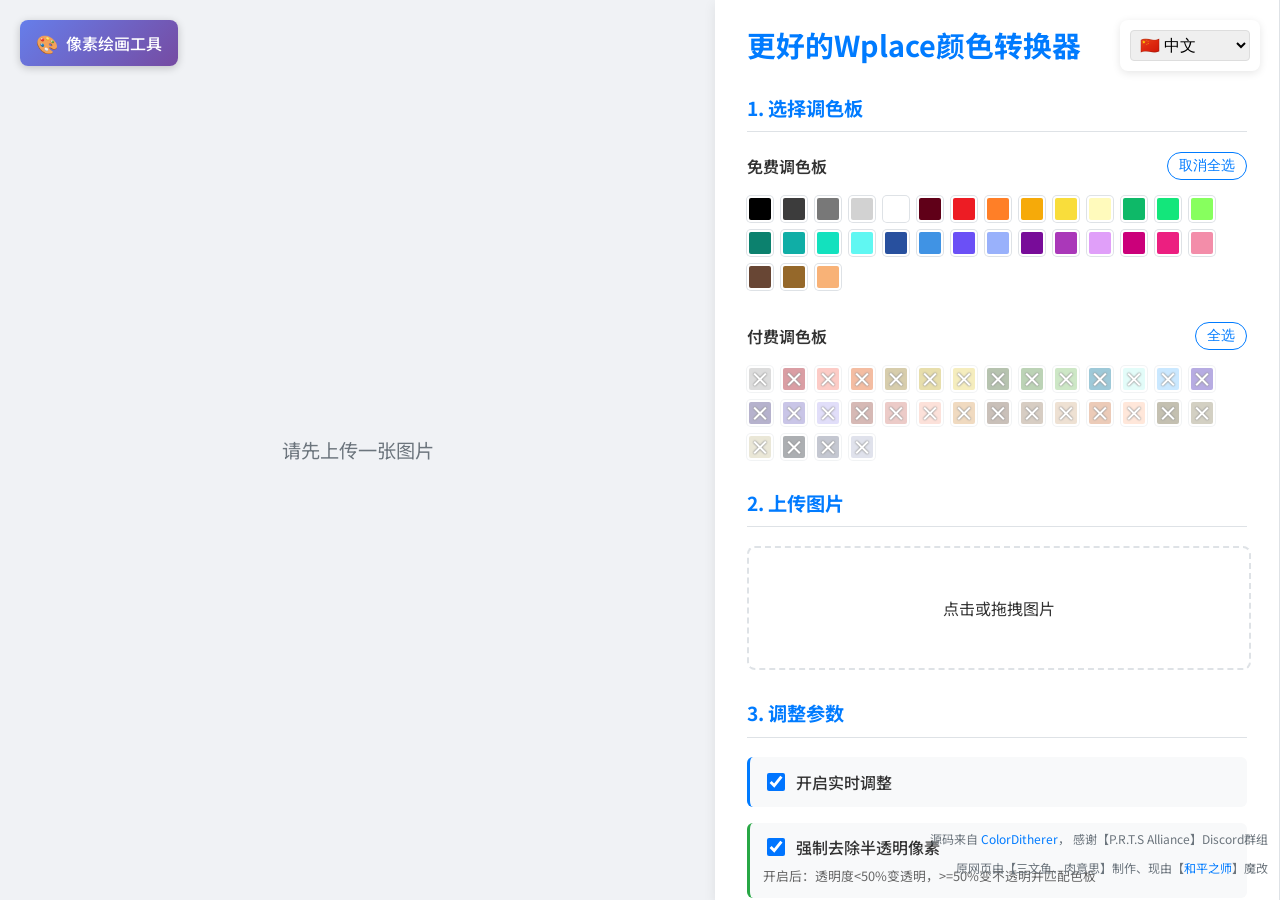
<file: index.html>
<!DOCTYPE html>
<html lang="zh-CN">
<head>
    <meta charset="UTF-8">
    <meta name="viewport" content="width=device-width, initial-scale=1.0, maximum-scale=5.0, user-scalable=yes, viewport-fit=cover">
    <meta name="apple-mobile-web-app-capable" content="yes">
    <meta name="apple-mobile-web-app-status-bar-style" content="default">
    <meta name="mobile-web-app-capable" content="yes">
    <title>更好的Wplace颜色转换器</title>
    <!-- 引入外部样式表 -->
    <link rel="stylesheet" href="css/style.css">

    <!-- 引入配置文件 -->
    <script src="config/palette-config.js"></script>
    <script src="config/algorithm-config.js"></script>
    <script src="config/language-config.js"></script>
    <script src="config/color-info.js"></script>
</head>
<body>

<div class="main-container">
    <!-- 画布区域（移动端在上） -->
    <div id="preview-panel">
        <div id="preview-canvas-viewport" style="display: none;">
            <canvas id="preview-canvas"></canvas>
        </div>
        <p id="placeholder-text">请先上传一张图片</p>

        <div class="preview-controls" style="display: none;">
            <label for="zoom-slider">缩放:</label>
            <input type="range" id="zoom-slider" min="20" max="500" value="100">
            <span id="zoom-value">100%</span>
        </div>

        <div class="preview-actions" style="display: none; gap: 8px; margin-top: 12px;">
            <button id="download-btn" disabled>下载当前效果图</button>
        </div>
    </div>

    <!-- 移动端可拖动分隔条（在画布和功能区间） -->
    <div id="mobile-resizer" class="mobile-resizer">
        <div class="resizer-handle"></div>
    </div>

    <!-- 功能区（移动端在下） -->
    <div id="controls-panel">
        <h1>Wplace像素色彩转换器</h1>

        <div class="control-group">
            <h2>1. 选择调色板</h2>
            <div class="palette-container">
                <div class="palette-section">
                    <div class="palette-header">
                        <span class="palette-title">免费调色板</span>
                        <button class="select-all-btn" id="free-select-all">全选</button>
                    </div>
                    <div class="palette-grid" id="free-palette-grid"></div>
                </div>

                <div class="palette-section">
                    <div class="palette-header">
                        <span class="palette-title">付费调色板</span>
                        <button class="select-all-btn" id="paid-select-all">全选</button>
                    </div>
                    <div class="palette-grid" id="paid-palette-grid"></div>
                </div>
            </div>
        </div>

        <div class="control-group">
            <h2>2. 上传图片</h2>
            <div class="file-input-wrapper" id="input-wrapper">
                <input type="file" id="input-file" accept="image/*">
                <span id="input-text">点击或拖拽图片</span>
            </div>
        </div>

        <div class="control-group">
            <h2>3. 调整参数</h2>
            <div class="realtime-toggle-section" style="margin-bottom: 1em; padding: 0.8em; background: #f8f9fa; border-radius: 6px; border-left: 3px solid #007bff;">
                <label style="display: flex; align-items: center; gap: 0.5em; cursor: pointer; margin: 0;">
                    <input type="checkbox" id="realtime-toggle" checked style="width: 18px; height: 18px;">
                    <span style="font-weight: 500;">开启实时调整</span>
                </label>
                <button id="manual-generate-btn" style="display: none; margin-top: 0.5em; width: 100%; padding: 0.6em; background: var(--primary-color); color: white; border: none; border-radius: 4px; cursor: pointer; font-size: 14px; font-weight: 500;">生成图片</button>
            </div>
            <div class="realtime-toggle-section" style="margin-bottom: 1em; padding: 0.8em; background: #f8f9fa; border-radius: 6px; border-left: 3px solid #28a745;">
                <label style="display: flex; align-items: center; gap: 0.5em; cursor: pointer; margin: 0;">
                    <input type="checkbox" id="force-opaque-toggle" checked style="width: 18px; height: 18px;">
                    <span style="font-weight: 500;">强制去除半透明像素</span>
                </label>
                <p style="font-size: 0.8em; color: #666; margin: 0.5em 0 0 0;">开启后：透明度&lt;50%变透明，&gt;=50%变不透明并匹配色板</p>
            </div>
            <div class="slider-group">
                <label for="dither-strength"><span id="dither-strength-label">抖动强度</span><input type="number" id="dither-strength-value" min="0" max="100" value="100" style="width: 60px; padding: 2px 4px;">%</label>
                <input type="range" id="dither-strength" min="0" max="100" value="100">
            </div>
            <div class="slider-group">
                <label for="dither-scale"><span id="dither-scale-label">抖动倍率</span>: <span id="dither-scale-value">1倍</span></label>
                <select id="dither-scale">
                    <option value="1">1倍</option>
                    <option value="2">2倍</option>
                    <option value="4">4倍</option>
                </select>
            </div>
            <div class="slider-group">
                <label for="image-size"><span id="image-size-label">图片尺寸</span><input type="number" id="image-size-value" min="10" max="200" value="100" style="width: 60px; padding: 2px 4px;">%</label>
                <input type="range" id="image-size" min="10" max="200" value="100">
            </div>
            <div class="size-inputs">
                <div><label for="image-width">宽:</label><input type="number" id="image-width"></div>
                <div><label for="image-height">高:</label><input type="number" id="image-height"></div>
            </div>
            <div class="size-inputs" style="margin-top: 0.5em;">
                <div><label for="pixel-count">总像素:</label><input type="number" id="pixel-count" min="10" max="1000000"></div>
            </div>

            <!-- 实验性图片处理功能 -->
            <div class="experimental-section" style="margin-top: 1em; padding: 0.8em; background: #f8f9fa; border-radius: 6px; border-left: 3px solid #ff9800;">
                <div style="display: flex; align-items: center; gap: 0.5em; margin-bottom: 0.8em;">
                    <h3 id="image-processing-title" style="margin: 0; font-size: 1em;">图片处理（实验性）</h3>
                    <span style="background: #ff9800; color: white; padding: 2px 6px; border-radius: 3px; font-size: 0.7em; font-weight: bold;">BETA</span>
                </div>
                <p id="image-processing-desc" style="font-size: 0.8em; color: #666; margin: 0 0 0.8em 0;">调整图片的亮度、对比度和饱和度</p>

                <div class="slider-group">
                    <label for="brightness"><span id="brightness-label">亮度</span><input type="number" id="brightness-value" min="0" max="200" value="100" style="width: 60px; padding: 2px 4px;">%</label>
                    <input type="range" id="brightness" min="0" max="200" value="100">
                </div>
                <div class="slider-group">
                    <label for="contrast"><span id="contrast-label">对比度</span><input type="number" id="contrast-value" min="0" max="200" value="100" style="width: 60px; padding: 2px 4px;">%</label>
                    <input type="range" id="contrast" min="0" max="200" value="100">
                </div>
                <div class="slider-group">
                    <label for="saturation"><span id="saturation-label">饱和度</span><input type="number" id="saturation-value" min="0" max="200" value="100" style="width: 60px; padding: 2px 4px;">%</label>
                    <input type="range" id="saturation" min="0" max="200" value="100">
                </div>
                <div class="slider-group">
                    <label for="sharpness"><span id="sharpness-label">锐化</span><input type="number" id="sharpness-value" min="0" max="100" value="0" style="width: 60px; padding: 2px 4px;">%</label>
                    <input type="range" id="sharpness" min="0" max="100" value="0">
                </div>
                <div class="slider-group">
                    <label for="hue"><span id="hue-label">色相</span><input type="number" id="hue-value" min="-180" max="180" value="0" style="width: 60px; padding: 2px 4px;">°</label>
                    <input type="range" id="hue" min="-180" max="180" value="0">
                </div>
                <div class="slider-group">
                    <label for="temperature"><span id="temperature-label">色温</span><input type="number" id="temperature-value" min="-100" max="100" value="0" style="width: 60px; padding: 2px 4px;"></label>
                    <input type="range" id="temperature" min="-100" max="100" value="0">
                </div>
                <button id="reset-image-adjustments" style="width: 100%; margin-top: 0.5em; padding: 0.5em; background: #e0e0e0; border: none; border-radius: 4px; cursor: pointer;">重置所有调整</button>
            </div>
        </div>

        <div class="control-group">
            <h2>4. 选择算法</h2>
            <div id="dither-selector" class="dither-selector"></div>
        </div>

        <div class="control-group">
            <div style="display: flex; justify-content: space-between; align-items: center; margin-bottom: 1em; border-bottom: 1px solid var(--border-color); padding-bottom: 0.5em;">
                <h2 id="color-stats-title" style="margin: 0; border: none; padding: 0;">图像颜色统计</h2>
                <div style="display: flex; align-items: center; gap: 1em; font-size: 0.9em;">
                    <div style="display: flex; align-items: center; gap: 0.5em;">
                        <label for="participant-count" style="margin: 0; font-weight: normal;">参与人数:</label>
                        <input type="number" id="participant-count" min="1" max="100" value="1" style="width: 60px; padding: 4px 8px; border: 1px solid var(--border-color); border-radius: 4px;">
                    </div>
                    <div id="estimated-time" style="color: var(--primary-color); font-weight: 500; white-space: nowrap;">
                        预计时间: --
                    </div>
                </div>
            </div>
            <div id="color-stats-container">
                <p>处理图片后在此显示颜色用量。</p>
            </div>
        </div>
        <div class="control-group">
            <label>
                <input type="checkbox" id="lock-colors-checkbox">
                <span id="lock-colors-label">锁定颜色</span>
            </label>
        </div>

        <div class="control-group">
            <h2>5. 颜色选择与替换</h2>
            <div class="color-replacement-section">
                <div class="color-picker-mode">
                    <label>
                        <input type="checkbox" id="color-picker-mode">
                        <span id="color-picker-label">启用颜色选择模式</span>
                    </label>
                    <p class="mode-description">启用后，点击图像可选择要替换的颜色</p>
                </div>

                <div class="selected-color-display" id="selected-color-display" style="display: none;">
                    <div class="selected-color-info">
                        <span>已选择颜色:</span>
                        <div class="color-preview" id="selected-color-preview"></div>
                        <span id="selected-color-name">未选择</span>
                    </div>
                </div>

                <div class="replacement-color-section" id="replacement-color-section" style="display: none;">
                    <h3>选择替换颜色</h3>
                    <div class="replacement-palette-tabs">
                        <button class="tab-btn active" data-tab="free">免费颜色</button>
                        <button class="tab-btn" data-tab="paid">付费颜色</button>
                    </div>
                    <div class="replacement-palette-grid" id="replacement-free-grid"></div>
                    <div class="replacement-palette-grid" id="replacement-paid-grid" style="display: none;"></div>

                    <div class="replacement-actions">
                        <button id="apply-replacement-btn" disabled>应用替换</button>
                        <button id="clear-replacement-btn">清除替换</button>
                        <button id="reset-all-replacements-btn">重置所有替换</button>
                    </div>
                </div>

                <div class="replacement-list" id="replacement-list">
                    <h3>当前替换映射</h3>
                    <div class="replacement-items" id="replacement-items">
                        <p class="no-replacements">暂无颜色替换</p>
                    </div>
                </div>
            </div>
        </div>

        <div class="control-group">
            <div style="display: flex; gap: 10px;">
                <button id="export-selection-btn" style="flex: 1;"><span id="export-selection-label">导出选区</span></button>
                <button id="edit-in-painter-btn" disabled style="flex: 1;"><span id="edit-in-painter-label">在绘画工具中编辑</span></button>
            </div>
        </div>

        <!-- 移动端footer放在功能区底部 -->
        <footer id="mobile-footer" class="mobile-footer">
            <p>
                源码来自 <a href="https://github.com/PRTSSourceCode/ColorDitherer" target="_blank">ColorDitherer</a>，
                感谢【P.R.T.S Alliance】Discord群组
            </p>
            <p>原网页由【三文鱼、肉意思】制作、现由【和平之师】魔改</p>
        </footer>
         <!-- 占位 -->
        <footer id="mobile-footer" class="mobile-footer">
            <p>
                这是一个占位符，
                来自像素互助群
            </p>
            <p>因浏览器策略所添加的占位符</p>
        </footer>
    </div>
</div>

<!-- 多语言选择器 -->
<div id="language-selector" style="position: fixed; top: 20px; right: 20px; z-index: 1000; background: white; padding: 10px; border-radius: 8px; box-shadow: 0 2px 8px rgba(0,0,0,0.1);">
    <select id="language-select" style="border: 1px solid #ddd; padding: 5px; border-radius: 4px; font-size: 16px; cursor: pointer;">
        <option value="zh">🇨🇳 中文</option>
        <option value="ru">🇷🇺 Русский</option>
        <option value="en">🇬🇧 English</option>
        <option value="ja">🇯🇵 日本語</option>
    </select>
</div>

<!-- 像素绘画工具入口 -->
<div style="position: fixed; top: 20px; left: 20px; z-index: 1000;">
    <a href="pixel-draw.html" style="display: inline-flex; align-items: center; gap: 8px; padding: 10px 16px; background: linear-gradient(135deg, #667eea 0%, #764ba2 100%); color: white; text-decoration: none; border-radius: 8px; font-weight: 500; box-shadow: 0 2px 8px rgba(0,0,0,0.2); transition: transform 0.2s;">
        <span style="font-size: 18px;">🎨</span>
        <span id="pixel-paint-tool-label">像素绘画工具</span>
    </a>
</div>

<!-- 桌面端footer -->
<footer id="main-footer" class="desktop-footer">
    <p>
        源码来自 <a href="https://github.com/PRTSSourceCode/ColorDitherer" target="_blank">ColorDitherer</a>，
        感谢【P.R.T.S Alliance】Discord群组
    </p>
    <p>原网页由【三文鱼、肉意思】制作、现由【<a href="https://github.com/CoralHymn/Wplace-Master" target="_blank">和平之师</a>】魔改</p>
</footer>

<!-- 引入主应用逻辑 -->
<script src="js/app.js"></script>

<!-- 绘画工具入口按钮事件 -->
<script>
document.getElementById('edit-in-painter-btn')?.addEventListener('click', () => {
    const previewCanvas = document.getElementById('preview-canvas');
    if (previewCanvas) {
        const imageData = previewCanvas.toDataURL('image/png');
        localStorage.setItem('pixel-master-import', imageData);
        window.location.href = 'pixel-draw.html';
    }
});
</script>

</body>
</html>
</file>
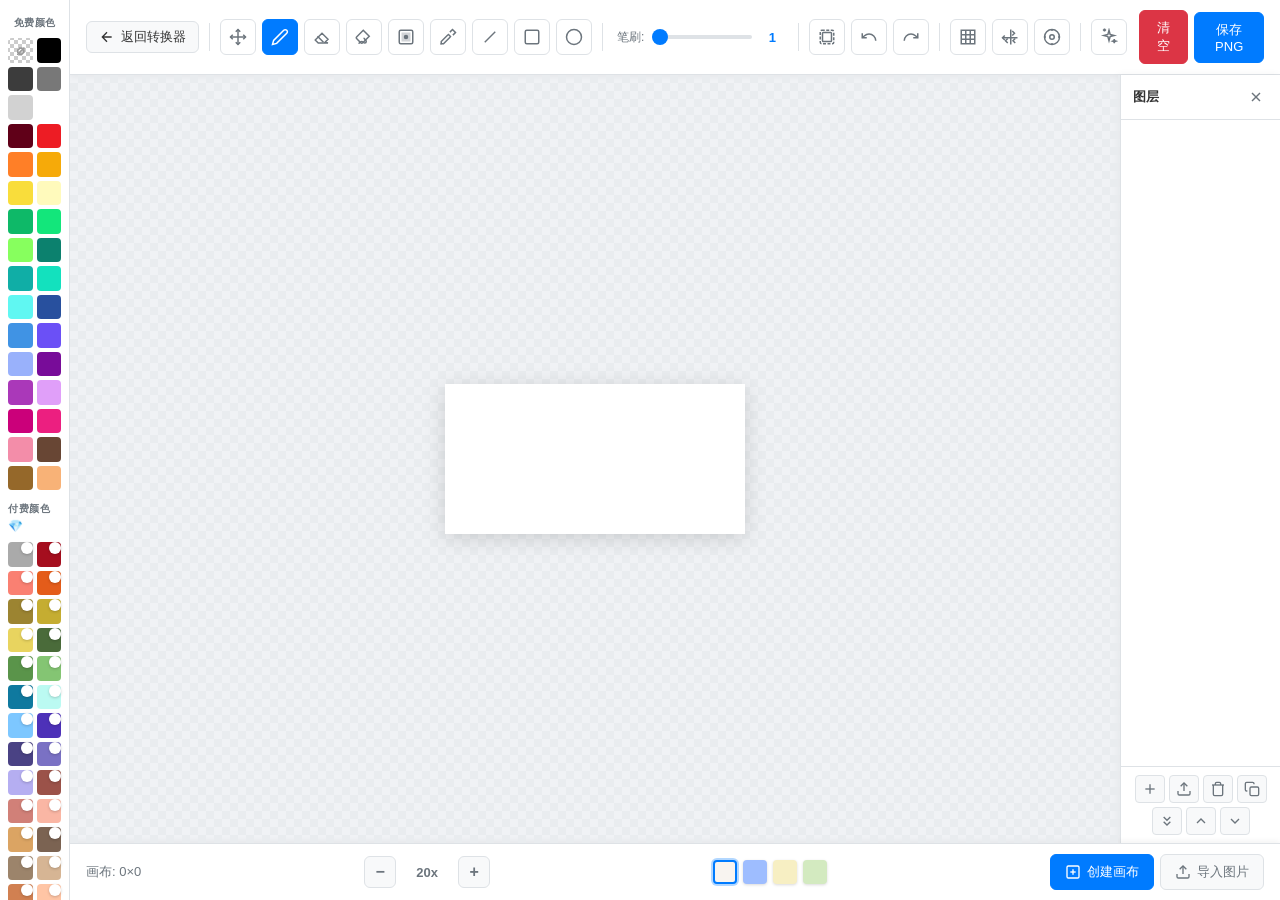
<file: pixel-draw.html>
<!DOCTYPE html>
<html lang="zh-CN">
<head>
    <meta charset="UTF-8">
    <meta name="viewport" content="width=device-width, initial-scale=1.0, maximum-scale=5.0, user-scalable=yes">
    <meta name="apple-mobile-web-app-capable" content="yes">
    <meta name="mobile-web-app-capable" content="yes">
    <title>在线WP色板绘画 - Wpalce-Master</title>
    <link rel="stylesheet" href="css/pixel-draw.css">
    <script src="config/color-info.js"></script>
</head>
<body>
    <div class="app-container">
        <!-- 左侧色板区域 -->
        <div class="palette-area">
            <!-- 移动端色板容器 -->
            <div class="palette-mobile-container">
                <div class="color-grid" id="free-colors"></div>
                <div class="color-grid" id="paid-colors"></div>
            </div>

            <!-- 桌面端色板（保持原有结构） -->
            <div class="palette-desktop-header">
                <span class="palette-label">免费颜色</span>
            </div>
            <div class="color-grid desktop-only" id="free-colors-desktop"></div>
            
            <div class="palette-desktop-header">
                <span class="palette-label">付费颜色</span>
                <span class="paid-badge">💎</span>
            </div>
            <div class="color-grid desktop-only" id="paid-colors-desktop"></div>

            <!-- 当前选中颜色 -->
            <div class="current-color-section">
                <div class="current-color-preview" id="current-color-preview"></div>
                <span class="current-color-name" id="current-color-name">Black</span>
            </div>
        </div>

        <!-- 画布区域 -->
        <div class="canvas-area">
            <!-- 顶部工具栏 -->
            <div class="toolbar" id="toolbar">
                <a href="index.html" class="back-btn">
                    <svg width="16" height="16" viewBox="0 0 24 24" fill="none" stroke="currentColor" stroke-width="2">
                        <path d="M19 12H5M12 19l-7-7 7-7"/>
                    </svg>
                    <span>返回转换器</span>
                </a>
                
                <div class="toolbar-divider"></div>

                <button class="tool-btn" data-tool="move" title="移动 (M)">
                    <svg width="18" height="18" viewBox="0 0 24 24" fill="none" stroke="currentColor" stroke-width="2">
                        <polyline points="5 9 2 12 5 15"/>
                        <polyline points="9 5 12 2 15 5"/>
                        <polyline points="15 19 12 22 9 19"/>
                        <polyline points="19 9 22 12 19 15"/>
                        <line x1="2" y1="12" x2="22" y2="12"/>
                        <line x1="12" y1="2" x2="12" y2="22"/>
                    </svg>
                </button>
                <button class="tool-btn active" data-tool="pencil" title="铅笔 (B)">
                    <svg width="18" height="18" viewBox="0 0 24 24" fill="none" stroke="currentColor" stroke-width="2">
                        <path d="M17 3a2.828 2.828 0 1 1 4 4L7.5 20.5 2 22l1.5-5.5L17 3z"/>
                    </svg>
                </button>
                <button class="tool-btn" data-tool="eraser" title="橡皮擦 (E)">
                    <svg width="18" height="18" viewBox="0 0 24 24" fill="none" stroke="currentColor" stroke-width="2">
                        <path d="M20 20H7L3 16l9-9 8 8-4 4z"/>
                        <path d="M6 11l8 8"/>
                    </svg>
                </button>
                <button class="tool-btn" data-tool="fill" title="填充 (G)">
                    <svg width="18" height="18" viewBox="0 0 24 24" fill="none" stroke="currentColor" stroke-width="2">
                        <path d="M19 11l-8-8-8.6 8.6a2 2 0 0 0 0 2.8l5.2 5.2c.8.8 2 .8 2.8 0L19 11z"/>
                        <path d="M5 21c.6-1.8 2.6-3 4-3 1.4 0 2.6 2 4 2 1 0 2-1 2-2 0-2-3-3-3-5"/>
                    </svg>
                </button>
                <button class="tool-btn" data-tool="global-fill" title="全局填充 (Shift+G)">
                    <svg width="18" height="18" viewBox="0 0 24 24" fill="none" stroke="currentColor" stroke-width="2">
                        <rect x="3" y="3" width="18" height="18" rx="2"/>
                        <path d="M7 7h10v10H7z" fill="currentColor" opacity="0.3"/>
                        <circle cx="12" cy="12" r="2" fill="currentColor"/>
                    </svg>
                </button>
                <button class="tool-btn" data-tool="picker" title="取色器 (I)">
                    <svg width="18" height="18" viewBox="0 0 24 24" fill="none" stroke="currentColor" stroke-width="2">
                        <path d="M2 22l1-1h3l9-9"/>
                        <path d="M3 21v-3l9-9"/>
                        <path d="M14.5 5.5L18 2l4 4-3.5 3.5"/>
                        <path d="M12 8l4 4"/>
                    </svg>
                </button>
                <button class="tool-btn" data-tool="line" title="直线 (L)">
                    <svg width="18" height="18" viewBox="0 0 24 24" fill="none" stroke="currentColor" stroke-width="2">
                        <line x1="5" y1="19" x2="19" y2="5"/>
                    </svg>
                </button>
                <button class="tool-btn" data-tool="rect" title="矩形 (R)">
                    <svg width="18" height="18" viewBox="0 0 24 24" fill="none" stroke="currentColor" stroke-width="2">
                        <rect x="3" y="3" width="18" height="18" rx="2"/>
                    </svg>
                </button>
                <button class="tool-btn" data-tool="circle" title="圆形 (C)">
                    <svg width="18" height="18" viewBox="0 0 24 24" fill="none" stroke="currentColor" stroke-width="2">
                        <circle cx="12" cy="12" r="10"/>
                    </svg>
                </button>
                
                <div class="toolbar-divider"></div>

                <!-- 笔刷大小控制 -->
                <div class="brush-size-control">
                    <span class="brush-size-label">笔刷:</span>
                    <input type="range" id="brush-size" min="1" max="20" value="1" class="brush-size-slider">
                    <span class="brush-size-value" id="brush-size-value">1</span>
                </div>

                <div class="toolbar-divider"></div>

                <!-- 自动描边按钮 -->
                <button class="tool-btn" id="outline-btn" title="自动描边">
                    <svg width="18" height="18" viewBox="0 0 24 24" fill="none" stroke="currentColor" stroke-width="2">
                        <rect x="3" y="3" width="18" height="18" rx="2" stroke-dasharray="4 2"/>
                        <rect x="6" y="6" width="12" height="12" rx="1"/>
                    </svg>
                </button>
                
                <button class="tool-btn" id="undo-btn" title="撤销 (Ctrl+Z)">
                    <svg width="18" height="18" viewBox="0 0 24 24" fill="none" stroke="currentColor" stroke-width="2">
                        <path d="M3 7v6h6"/>
                        <path d="M21 17a9 9 0 0 0-9-9 9 9 0 0 0-6 2.3L3 13"/>
                    </svg>
                </button>
                <button class="tool-btn" id="redo-btn" title="重做 (Ctrl+Y)">
                    <svg width="18" height="18" viewBox="0 0 24 24" fill="none" stroke="currentColor" stroke-width="2">
                        <path d="M21 7v6h-6"/>
                        <path d="M3 17a9 9 0 0 1 9-9 9 9 0 0 1 6 2.3L21 13"/>
                    </svg>
                </button>

                <div class="toolbar-divider"></div>

                <button class="tool-btn" id="grid-toggle" title="切换网格">
                    <svg width="18" height="18" viewBox="0 0 24 24" fill="none" stroke="currentColor" stroke-width="2">
                        <rect x="3" y="3" width="18" height="18"/>
                        <line x1="3" y1="9" x2="21" y2="9"/>
                        <line x1="3" y1="15" x2="21" y2="15"/>
                        <line x1="9" y1="3" x2="9" y2="21"/>
                        <line x1="15" y1="3" x2="15" y2="21"/>
                    </svg>
                </button>
                <button class="tool-btn" data-tool="transform" title="位移 (T)">
                    <svg width="18" height="18" viewBox="0 0 24 24" fill="none" stroke="currentColor" stroke-width="2">
                        <polyline points="5 10 2 13 5 16"/>
                        <polyline points="15 4 18 7 15 10"/>
                        <polyline points="19 14 16 17 19 20"/>
                        <polyline points="9 20 6 17 9 14"/>
                        <line x1="2" y1="13" x2="22" y2="13"/>
                        <line x1="13" y1="2" x2="13" y2="22"/>
                    </svg>
                </button>
                <button class="tool-btn" id="center-canvas-btn" title="画布回归中心">
                    <svg width="18" height="18" viewBox="0 0 24 24" fill="none" stroke="currentColor" stroke-width="2">
                        <circle cx="12" cy="12" r="10"/>
                        <circle cx="12" cy="12" r="3"/>
                        <line x1="12" y1="2" x2="12" y2="4"/>
                        <line x1="12" y1="20" x2="12" y2="22"/>
                        <line x1="2" y1="12" x2="4" y2="12"/>
                        <line x1="20" y1="12" x2="22" y2="12"/>
                    </svg>
                </button>

                <div class="toolbar-divider"></div>

                <button class="tool-btn" id="pm-toggle-btn" title="高级模式 - 抖动/色温/图层特效" onclick="window.PixelMaster&&window.PixelMaster.toggle()">
                    <svg width="18" height="18" viewBox="0 0 24 24" fill="none" stroke="currentColor" stroke-width="2">
                        <path d="M12 3l1.5 5.5L19 10l-5.5 1.5L12 17l-1.5-5.5L5 10l5.5-1.5z"/>
                        <path d="M19 15l.5 2L21 17.5l-1.5.5L19 20l-.5-2-1.5-.5 1.5-.5z"/>
                        <path d="M6 1l.3 1.5L8 2.8l-1.7.3L6 4.5l-.3-1.4L4 2.8l1.7-.3z"/>
                    </svg>
                </button>

                <div class="toolbar-spacer"></div>

                <button class="action-btn danger" id="clear-btn">清空</button>
                <button class="action-btn primary" id="download-btn">保存PNG</button>
            </div>

            <div class="canvas-main">
            <!-- 画布容器 -->
            <div class="canvas-container" id="canvas-container">
                <div class="canvas-viewport" id="canvas-viewport">
                    <canvas id="pixel-canvas"></canvas>
                    <canvas id="preview-canvas"></canvas>
                </div>
            </div>

            <div class="layers-panel" id="layers-panel">
                <div class="layers-panel-header">
                    <h3>图层</h3>
                    <div class="layers-panel-toggle" id="layers-panel-close" title="关闭图层面板">
                        <svg width="16" height="16" viewBox="0 0 24 24" fill="none" stroke="currentColor" stroke-width="2">
                            <line x1="18" y1="6" x2="6" y2="18"/>
                            <line x1="6" y1="6" x2="18" y2="18"/>
                        </svg>
                    </div>
                </div>
                <div class="layers-list" id="layers-list">
                </div>
                <div class="layers-actions">
                    <button class="layer-action-btn" id="add-layer-btn" title="新建图层">
                        <svg width="16" height="16" viewBox="0 0 24 24" fill="none" stroke="currentColor" stroke-width="2">
                            <line x1="12" y1="5" x2="12" y2="19"/>
                            <line x1="5" y1="12" x2="19" y2="12"/>
                        </svg>
                    </button>
                    <button class="layer-action-btn" id="import-layer-btn" title="导入图片到图层">
                        <svg width="16" height="16" viewBox="0 0 24 24" fill="none" stroke="currentColor" stroke-width="2">
                            <path d="M21 15v4a2 2 0 0 1-2 2H5a2 2 0 0 1-2-2v-4"/>
                            <polyline points="17 8 12 3 7 8"/>
                            <line x1="12" y1="3" x2="12" y2="15"/>
                        </svg>
                    </button>
                    <input type="file" id="layer-import-file" accept="image/*" style="display: none;">
                    <button class="layer-action-btn" id="delete-layer-btn" title="删除图层">
                        <svg width="16" height="16" viewBox="0 0 24 24" fill="none" stroke="currentColor" stroke-width="2">
                            <polyline points="3 6 5 6 21 6"/>
                            <path d="M19 6v14a2 2 0 0 1-2 2H7a2 2 0 0 1-2-2V6m3 0V4a2 2 0 0 1 2-2h4a2 2 0 0 1 2 2v2"/>
                        </svg>
                    </button>
                    <button class="layer-action-btn" id="duplicate-layer-btn" title="复制图层">
                        <svg width="16" height="16" viewBox="0 0 24 24" fill="none" stroke="currentColor" stroke-width="2">
                            <rect x="9" y="9" width="13" height="13" rx="2"/>
                            <path d="M5 15H4a2 2 0 0 1-2-2V4a2 2 0 0 1 2-2h9a2 2 0 0 1 2 2v1"/>
                        </svg>
                    </button>
                    <button class="layer-action-btn" id="merge-down-btn" title="向下合并">
                        <svg width="16" height="16" viewBox="0 0 24 24" fill="none" stroke="currentColor" stroke-width="2">
                            <polyline points="7 13 12 18 17 13"/>
                            <polyline points="7 6 12 11 17 6"/>
                        </svg>
                    </button>
                    <button class="layer-action-btn" id="move-layer-up-btn" title="上移图层">
                        <svg width="16" height="16" viewBox="0 0 24 24" fill="none" stroke="currentColor" stroke-width="2">
                            <polyline points="18 15 12 9 6 15"/>
                        </svg>
                    </button>
                    <button class="layer-action-btn" id="move-layer-down-btn" title="下移图层">
                        <svg width="16" height="16" viewBox="0 0 24 24" fill="none" stroke="currentColor" stroke-width="2">
                            <polyline points="6 9 12 15 18 9"/>
                        </svg>
                    </button>
                </div>
            </div>
            </div>

            <!-- 底部状态栏 -->
            <div class="status-bar">
                <div class="canvas-info">
                    <span id="canvas-size-info">画布: 0×0</span>
                </div>
                
                <div class="zoom-controls">
                    <button class="zoom-btn" id="zoom-out">−</button>
                    <span class="zoom-level" id="zoom-level">20x</span>
                    <button class="zoom-btn" id="zoom-in">+</button>
                </div>

                <div class="bg-colors">
                    <button class="bg-color-btn active" data-color="#f8f4f0" style="background:#f8f4f0" title="米色"></button>
                    <button class="bg-color-btn" data-color="#9ebdff" style="background:#9ebdff" title="蓝色"></button>
                    <button class="bg-color-btn" data-color="#f7efc3" style="background:#f7efc3" title="黄色"></button>
                    <button class="bg-color-btn" data-color="#d3eac0" style="background:#d3eac0" title="绿色"></button>
                </div>

                <div class="import-section">
                    <input type="file" id="import-file" accept="image/*" style="display: none;">
                    <button class="action-btn primary" id="new-canvas-btn">
                        <svg width="16" height="16" viewBox="0 0 24 24" fill="none" stroke="currentColor" stroke-width="2">
                            <rect x="3" y="3" width="18" height="18" rx="2"/>
                            <line x1="12" y1="8" x2="12" y2="16"/>
                            <line x1="8" y1="12" x2="16" y2="12"/>
                        </svg>
                        <span>创建画布</span>
                    </button>
                    <button class="action-btn" id="import-btn">
                        <svg width="16" height="16" viewBox="0 0 24 24" fill="none" stroke="currentColor" stroke-width="2">
                            <path d="M21 15v4a2 2 0 0 1-2 2H5a2 2 0 0 1-2-2v-4"/>
                            <polyline points="17 8 12 3 7 8"/>
                            <line x1="12" y1="3" x2="12" y2="15"/>
                        </svg>
                        <span>导入图片</span>
                    </button>
                </div>
            </div>

            <!-- 占位 -->
            <footer class="mobile-footer placeholder-footer">
                <p>
                    本页仓库 <a href="https://github.com/CoralHymn/Wplace-Master" target="_blank">github</a>
                    由【和平之师】制作
                </p>
                <p>这是因部分移动端浏览器策略所添加的占位符</p>
            </footer>
        </div>
    </div>

    <script src="js/pixel-draw.js"></script>
    <script>window.__PM_BUILTIN__ = true;</script>
    <script src="PixelMaster.user.js"></script>
</body>
</html>
</file>
<file: css/style.css>
@import url('https://fonts.googleapis.com/css2?family=Noto+Sans+SC:wght@400;500;700&display=swap');

:root {
    --primary-color: #007bff;
    --primary-hover: #0056b3;
    --background-color: #f0f2f5;
    --surface-color: #ffffff;
    --text-color: #333;
    --muted-color: #6c757d;
    --border-color: #dee2e6;
    --shadow: 0 4px 12px rgba(0,0,0,0.08);
    --shadow-lg: 0 8px 25px rgba(0,0,0,0.1);
}

body {
    font-family: 'Noto Sans SC', sans-serif;
    margin: 0;
    background: var(--background-color);
    color: var(--text-color);
    display: flex;
    flex-direction: column;
    height: 100vh;
    overflow: hidden;
}

.main-container {
    display: flex;
    flex: 1;
    overflow: hidden;
}

#controls-panel {
    width: 500px;
    background: var(--surface-color);
    padding: 1.5em 2em;
    overflow-y: auto;
    border-right: 1px solid var(--border-color);
    box-shadow: var(--shadow);
    z-index: 10;
}

#preview-panel {
    flex: 1;
    display: flex;
    flex-direction: column;
    align-items: center;
    justify-content: center;
    padding: 2em;
    overflow: hidden;
    position: relative;
}

h1, h2 {
    font-weight: 700;
    color: var(--primary-color);
    margin-top: 0;
}

h1 { font-size: 1.8em; margin-bottom: 1em; }
h2 { font-size: 1.2em; margin-bottom: 1em; border-bottom: 1px solid var(--border-color); padding-bottom: 0.5em;}

.control-group {
    margin-bottom: 1.8em;
}

.control-group label {
    font-weight: 500;
    margin-bottom: 0.75em;
    display: block;
}

.palette-container {
    display: flex;
    flex-direction: column;
    gap: 2em;
}

.palette-section {
    border: none;
    border-radius: 0;
    padding: 0;
    background: transparent;
}

.palette-header {
    display: flex;
    justify-content: space-between;
    align-items: center;
    margin-bottom: 1em;
}

.palette-title {
    font-weight: 600;
    font-size: 1em;
}

.select-all-btn {
    padding: 0.3em 0.8em;
    border: 1px solid var(--primary-color);
    background: transparent;
    color: var(--primary-color);
    border-radius: 15px;
    cursor: pointer;
    font-size: 0.85em;
    transition: all 0.2s;
}

.select-all-btn:hover {
    background: var(--primary-color);
    color: white;
}

.palette-grid {
    display: flex;
    flex-wrap: wrap;
    gap: 8px;
    max-height: none;
    overflow-y: visible;
}

.dither-selector {
    display: flex;
    flex-wrap: wrap;
    gap: 0.5em;
}

.dither-selector button {
    padding: 0.5em 1em;
    border: 1px solid var(--border-color);
    background: transparent;
    border-radius: 20px;
    cursor: pointer;
    transition: all 0.2s;
}

.dither-selector button.active {
    background: var(--primary-color);
    color: white;
    border-color: var(--primary-color);
}

.color-swatch {
    width: 22px;
    height: 22px;
    border-radius: 4px;
    border: 2px solid white;
    box-shadow: 0 0 0 1px var(--border-color);
    cursor: pointer;
    position: relative;
    transition: transform 0.2s, opacity 0.2s;
}

.color-swatch:hover {
    transform: scale(1.1);
}

.color-swatch .tooltip-text {
    visibility: hidden;
    width: 140px;
    background-color: #333;
    color: #fff;
    text-align: center;
    border-radius: 6px;
    padding: 5px;
    position: absolute;
    z-index: 99999;
    bottom: 125%;
    left: 50%;
    margin-left: -70px;
    opacity: 0;
    transition: opacity 0.2s;
    pointer-events: none;
    white-space: nowrap;
}

.color-swatch:hover .tooltip-text {
    visibility: visible;
    opacity: 0.9;
}

/* 像素悬浮提示框样式 */
.pixel-tooltip {
    position: absolute;
    background: rgba(0, 0, 0, 0.9);
    color: white;
    padding: 8px 12px;
    border-radius: 6px;
    font-size: 12px;
    font-family: 'Courier New', monospace;
    pointer-events: none;
    z-index: 10000;
    white-space: nowrap;
    box-shadow: 0 2px 8px rgba(0, 0, 0, 0.3);
    transform: translate(-50%, -100%);
    margin-top: -8px;
    opacity: 0;
    transition: opacity 0.15s ease-out;
}

.pixel-tooltip.visible {
    opacity: 1;
}

.pixel-tooltip .color-preview-small {
    display: inline-block;
    width: 16px;
    height: 16px;
    border-radius: 3px;
    border: 1px solid rgba(255, 255, 255, 0.3);
    margin-right: 8px;
    vertical-align: middle;
}

.color-swatch.deselected {
    opacity: 0.4;
}

.color-swatch.deselected::after {
    content: '\00D7';
    position: absolute;
    color: white;
    font-weight: bold;
    font-size: 20px;
    line-height: 20px;
    top: 50%;
    left: 50%;
    transform: translate(-50%, -50%);
    text-shadow: 0 0 2px black, 0 0 2px black;
}

.file-input-wrapper {
    width: 100%;
    height: 120px;
    border: 2px dashed var(--border-color);
    border-radius: 8px;
    display: flex;
    align-items: center;
    justify-content: center;
    cursor: pointer;
    transition: all 0.3s;
    position: relative;
    background-size: contain;
    background-position: center;
    background-repeat: no-repeat;
}

.file-input-wrapper:hover { border-color: var(--primary-color); }
.file-input-wrapper.has-file {
    border-style: solid;
    border-color: var(--primary-color);
}

.file-input-wrapper span {
    background: rgba(255,255,255,0.8);
    padding: 0.2em 0.5em;
    border-radius: 4px;
}

input[type="file"] {
    position: absolute;
    width: 100%;
    height: 100%;
    opacity: 0;
    cursor: pointer;
}

.slider-group label, .size-inputs label {
    display: flex;
    align-items: center;
    justify-content: space-between;
    gap: 0.5em;
}

.slider-group label span,
.slider-group label input[type="number"] {
    display: inline-flex;
    align-items: center;
}

.slider-group label input[type="number"] {
    margin-left: auto;
}

/* 确保百分号紧跟在输入框后面 */
.slider-group label {
    white-space: nowrap;
}

/* 为标签文本添加最小宽度，确保对齐 */
.slider-group label span {
    min-width: fit-content;
}

/* 实时调整开关区域 */
.realtime-toggle-section {
    transition: all 0.3s ease;
}

.realtime-toggle-section label {
    user-select: none;
}

.realtime-toggle-section input[type="checkbox"] {
    cursor: pointer;
}

#manual-generate-btn {
    transition: all 0.2s ease;
}

#manual-generate-btn:hover {
    background: var(--primary-hover) !important;
    transform: translateY(-1px);
    box-shadow: 0 2px 4px rgba(0,0,0,0.1);
}

#manual-generate-btn:active {
    transform: translateY(0);
}

/* 强制去除半透明像素开关特殊样式 */
.realtime-toggle-section[style*="border-left: 3px solid #28a745"] {
    border-left-color: #28a745 !important;
}

/* 参与人数输入框样式 */
#participant-count {
    transition: border-color 0.2s;
}

#participant-count:focus {
    outline: none;
    border-color: var(--primary-color);
    box-shadow: 0 0 0 2px rgba(0, 123, 255, 0.1);
}

/* 预计时间显示样式 */
#estimated-time {
    transition: color 0.3s;
}

/* 语言选择器优化 */
#language-selector select {
    font-size: 16px;
    cursor: pointer;
    min-width: 120px;
}

#language-selector select option {
    font-size: 15px;
    padding: 4px;
}

@media screen and (max-width: 768px) {
    .realtime-toggle-section {
        padding: 0.6em !important;
    }
    
    .realtime-toggle-section label span {
        font-size: 14px;
    }
    
    #manual-generate-btn {
        min-height: 44px;
        font-size: 15px;
    }

    /* 强制去除半透明像素说明文字 */
    .realtime-toggle-section p {
        font-size: 12px !important;
        line-height: 1.4;
    }

    /* 图像颜色统计头部移动端优化 */
    .control-group > div:first-child {
        flex-direction: column;
        align-items: flex-start !important;
        gap: 0.5em;
    }

    .control-group > div:first-child > div:last-child {
        width: 100%;
        justify-content: space-between;
    }

    #participant-count {
        min-height: 36px;
        font-size: 14px;
    }

    #estimated-time {
        font-size: 13px;
    }
}

input[type="range"] { width: 100%; }

.size-inputs {
    display: flex;
    gap: 1em;
    align-items: center;
    margin-top: 0.5em;
}

.size-inputs div {
    display: flex;
    align-items: center;
    gap: 0.5em;
}

.size-inputs input {
    width: 60px;
    padding: 0.3em;
    border: 1px solid var(--border-color);
    border-radius: 4px;
}

/* 总像素输入框需要更宽以显示大数字 */
#pixel-count {
    width: 100px !important;
}

#color-stats-container {
    margin-top: 1em;
    max-height: 200px;
    overflow-y: auto;
    border: 1px solid var(--border-color);
    padding: 1em;
    border-radius: 4px;
    background: #fdfdfd;
}

.color-stat-row {
    display: flex;
    align-items: center;
    margin-bottom: 0.5em;
    font-size: 0.9em;
}

.color-stat-swatch {
    width: 18px;
    height: 18px;
    border-radius: 3px;
    margin-right: 10px;
    border: 1px solid var(--border-color);
    flex-shrink: 0;
}

.color-stat-name {
    flex-grow: 1;
}

.color-stat-count {
    font-weight: 500;
    white-space: nowrap;
}

#preview-canvas-viewport {
    width: 100%;
    height: 100%;
    overflow: hidden;
    cursor: grab;
    border: 1px solid var(--border-color);
    border-radius: 8px;
    background: #f8f4f0; /* 地图色背景 */
    box-shadow: var(--shadow-lg);
    display: flex;
    align-items: center;
    justify-content: center;
}

#preview-canvas {
    display: block;
    transition: transform 0.1s ease-out;
    transform-origin: 0 0;
    image-rendering: -moz-crisp-edges;
    image-rendering: -webkit-crisp-edges;
    image-rendering: pixelated;
    image-rendering: crisp-edges;
}

#placeholder-text {
    color: var(--muted-color);
    text-align: center;
    font-size: 1.2em;
}

.preview-controls {
    position: absolute;
    bottom: 2em;
    left: 50%;
    transform: translateX(-50%);
    background: rgba(255,255,255,0.9);
    padding: 0.5em 1em;
    border-radius: 8px;
    box-shadow: var(--shadow);
    display: flex;
    align-items: center;
    gap: 1em;
    z-index: 20;
}

.preview-actions {
    position: absolute;
    bottom: 6em;
    right: 2em;
    display: none;
    gap: 8px;
    margin-top: 12px;
    z-index: 20;
}

.preview-actions button {
    padding: 1em 1.5em;
    font-size: 1em;
    font-weight: 700;
    color: #fff;
    background-color: var(--primary-color);
    border: none;
    border-radius: 8px;
    cursor: pointer;
    transition: background-color 0.3s;
    box-shadow: var(--shadow);
}

.preview-actions button:hover {
    background-color: var(--primary-hover);
}

#download-btn:disabled {
    background-color: #e9ecef;
    color: var(--muted-color);
    cursor: not-allowed;
}

footer {
    position: fixed;
    bottom: 1em;
    right: 1em;
    font-size: 0.75em;
    color: var(--muted-color);
    text-align: right;
    z-index: 100;
}

/* 移动端footer默认隐藏 */
.mobile-footer {
    display: none !important;
}

footer a {
    color: var(--primary-color);
    text-decoration: none;
}

footer a:hover { text-decoration: underline; }

/* 颜色选择和替换功能样式 */
.color-replacement-section {
    border: 1px solid var(--border-color);
    border-radius: 8px;
    padding: 1.5em;
    background: #fdfdfd;
}

.color-picker-mode {
    margin-bottom: 1em;
}

.mode-description {
    font-size: 0.9em;
    color: var(--muted-color);
    margin: 0.5em 0 0 0;
}

.selected-color-display {
    margin: 1em 0;
    padding: 1em;
    background: white;
    border: 1px solid var(--border-color);
    border-radius: 6px;
}

.selected-color-info {
    display: flex;
    align-items: center;
    gap: 0.8em;
}

.color-preview {
    width: 30px;
    height: 30px;
    border-radius: 4px;
    border: 2px solid var(--border-color);
    display: inline-block;
}

.replacement-color-section {
    margin: 1em 0;
    padding: 1em;
    background: white;
    border: 1px solid var(--border-color);
    border-radius: 6px;
}

.replacement-palette-tabs {
    display: flex;
    gap: 0.5em;
    margin-bottom: 1em;
}

.tab-btn {
    padding: 0.5em 1em;
    border: 1px solid var(--border-color);
    background: transparent;
    border-radius: 20px;
    cursor: pointer;
    transition: all 0.2s;
}

.tab-btn.active {
    background: var(--primary-color);
    color: white;
    border-color: var(--primary-color);
}

.replacement-palette-grid {
    display: flex;
    flex-wrap: wrap;
    gap: 8px;
    margin-bottom: 1em;
    max-height: 150px;
    overflow-y: auto;
    padding: 0.5em;
    border: 1px solid var(--border-color);
    border-radius: 4px;
}

.replacement-palette-grid .color-swatch {
    cursor: pointer;
    position: relative;
}

.replacement-palette-grid .color-swatch.selected {
    border: 3px solid var(--primary-color);
    transform: scale(1.1);
}

.replacement-actions {
    display: flex;
    gap: 0.5em;
    flex-wrap: wrap;
}

.replacement-actions button {
    padding: 0.5em 1em;
    border: 1px solid var(--border-color);
    background: white;
    border-radius: 4px;
    cursor: pointer;
    transition: all 0.2s;
}

.replacement-actions button:hover {
    background: var(--background-color);
}

.replacement-actions button:disabled {
    opacity: 0.5;
    cursor: not-allowed;
}

#apply-replacement-btn {
    background: var(--primary-color);
    color: white;
    border-color: var(--primary-color);
}

#apply-replacement-btn:hover:not(:disabled) {
    background: var(--primary-hover);
}

.replacement-list {
    margin-top: 1em;
}

.replacement-items {
    max-height: 200px;
    overflow-y: auto;
}

.replacement-item {
    display: flex;
    align-items: center;
    justify-content: space-between;
    padding: 0.8em;
    margin-bottom: 0.5em;
    background: white;
    border: 1px solid var(--border-color);
    border-radius: 4px;
}

.replacement-mapping {
    display: flex;
    align-items: center;
    gap: 0.8em;
}

.replacement-arrow {
    color: var(--muted-color);
    font-weight: bold;
}

.remove-replacement-btn {
    padding: 0.3em 0.6em;
    border: 1px solid #dc3545;
    background: transparent;
    color: #dc3545;
    border-radius: 4px;
    cursor: pointer;
    font-size: 0.8em;
}

.remove-replacement-btn:hover {
    background: #dc3545;
    color: white;
}

.no-replacements {
    color: var(--muted-color);
    font-style: italic;
    text-align: center;
    padding: 1em;
}

/* 图像点击模式样式 */
#preview-canvas.color-picker-active {
    cursor: crosshair !important;
}

/* ==================== 移动端响应式设计 ==================== */

/* 移动端分隔条默认隐藏 */
.mobile-resizer {
    display: none;
}

/* 平板和手机通用样式 (768px 以下) */
@media screen and (max-width: 768px) {
    /* 改变布局方向为垂直 */
    .main-container {
        flex-direction: column;
        width: 100vw !important;
        max-width: 100vw !important;
        overflow-x: hidden !important;
    }

    /* 预览区域在上 */
    #preview-panel {
        order: 1;
        width: 100% !important;
        max-width: 100% !important;
        box-sizing: border-box;
        flex: 0 0 50vh;
        min-height: 250px;
        padding: 0.8em;
        overflow: hidden;
    }

    /* 移动端可拖动分隔条 - 在画布和功能区间 */
    .mobile-resizer {
        display: block !important;
        order: 2;
        height: 24px;
        background: var(--surface-color);
        border-top: 1px solid var(--border-color);
        border-bottom: 1px solid var(--border-color);
        cursor: row-resize;
        touch-action: none;
        position: relative;
        z-index: 50;
        flex-shrink: 0;
    }

    .resizer-handle {
        width: 40px;
        height: 4px;
        background: var(--muted-color);
        border-radius: 2px;
        position: absolute;
        top: 50%;
        left: 50%;
        transform: translate(-50%, -50%);
        opacity: 0.5;
    }

    .mobile-resizer:active {
        background: var(--primary-color);
    }

    .mobile-resizer:active .resizer-handle {
        opacity: 1;
        background: white;
    }

    /* 控制面板在下 */
    #controls-panel {
        order: 3;
        width: 100% !important;
        max-width: 100% !important;
        box-sizing: border-box;
        flex: 1;
        border-right: none;
        border-top: none;
        padding: 1em 0.8em;
        box-shadow: 0 -2px 8px rgba(0,0,0,0.1);
        overflow-x: hidden !important;
        overflow-y: auto;
    }

    /* 隐藏桌面端footer */
    .desktop-footer {
        display: none !important;
    }

    /* 显示移动端footer在功能区底部 */
    .mobile-footer {
        display: block !important;
        padding: 0.8em;
        margin: 0 -0.8em -1em -0.8em;
        background: var(--background-color);
        border-top: 1px solid var(--border-color);
        font-size: 11px;
        text-align: center;
        color: var(--muted-color);
    }

    .mobile-footer p {
        margin: 0.3em 0;
    }

    .mobile-footer a {
        color: var(--primary-color);
        text-decoration: none;
    }

    /* 标题缩小 */
    h1 {
        font-size: 1.3em;
        margin-bottom: 0.6em;
    }

    h2 {
        font-size: 0.95em;
        margin-bottom: 0.6em;
    }

    /* 确保所有内容都不超出屏幕 */
    .palette-grid,
    .replacement-palette-grid,
    .dither-selector {
        max-width: 100%;
        overflow-x: hidden;
    }

    /* 预览视口优化 */
    #preview-canvas-viewport {
        border-radius: 4px;
        touch-action: none;
        width: 100% !important;
        max-width: 100% !important;
    }

    /* 画布支持触摸 */
    #preview-canvas {
        touch-action: none;
        max-width: 100% !important;
    }

    /* 颜色样本稍微放大，便于触摸 */
    .color-swatch {
        width: 28px;
        height: 28px;
        border-radius: 5px;
    }

    /* 调色板网格间距增大 */
    .palette-grid {
        gap: 10px;
    }

    /* 按钮优化 - 增大触摸区域 */
    button,
    .select-all-btn,
    .tab-btn,
    .dither-selector button {
        min-height: 44px; /* iOS 推荐的最小触摸区域 */
        padding: 0.6em 1.2em;
        font-size: 14px;
    }

    /* 滑块优化 */
    input[type="range"] {
        height: 30px;
    }

    /* 输入框优化 */
    input[type="number"],
    input[type="file"],
    select {
        min-height: 44px;
        font-size: 16px; /* 防止 iOS 自动缩放 */
    }

    /* 下载按钮容器固定在底部 */
    .preview-actions {
        bottom: 1em !important;
        right: 1em !important;
        left: 1em !important;
        width: auto !important;
        z-index: 100;
    }

    .preview-actions button {
        padding: 0.9em 1.5em;
        font-size: 16px;
        min-height: 44px;
    }

    /* 确保下载按钮在移动端可以显示 */
    .preview-actions[style*="display: flex"],
    .preview-actions:not([style*="display: none"]) {
        display: flex !important;
    }

    /* 预览控制条 */
    .preview-controls {
        bottom: 5em;
        padding: 0.6em 1em;
        font-size: 14px;
    }

    /* 语言选择器位置调整 */
    #language-selector {
        top: 10px;
        right: 10px;
        padding: 6px;
    }

    #language-selector select {
        font-size: 14px;
        padding: 4px;
    }

    /* 文件上传区域 */
    .file-input-wrapper {
        height: 100px;
    }

    /* 颜色统计容器 */
    #color-stats-container {
        max-height: 150px;
    }

    /* 替换列表 */
    .replacement-items {
        max-height: 150px;
    }

    /* 工具提示优化 */
    .pixel-tooltip {
        font-size: 11px;
        padding: 6px 10px;
    }

    /* 防止文本选择干扰触摸操作 */
    #preview-canvas-viewport {
        -webkit-user-select: none;
        -moz-user-select: none;
        -ms-user-select: none;
        user-select: none;
    }
}

/* 小屏手机优化 (480px 以下) */
@media screen and (max-width: 480px) {
    #preview-panel {
        flex: 0 0 45vh;
        min-height: 250px;
        padding: 0.5em;
    }

    #controls-panel {
        padding: 0.8em;
    }

    h1 {
        font-size: 1.2em;
    }

    h2 {
        font-size: 0.95em;
    }

    /* 更紧凑的控件 */
    .control-group {
        margin-bottom: 1.2em;
    }

    /* 颜色样本进一步缩小以适应小屏 */
    .color-swatch {
        width: 24px;
        height: 24px;
    }

    .palette-grid {
        gap: 8px;
    }

    /* 尺寸输入框改为垂直排列 */
    .size-inputs {
        flex-direction: column;
        align-items: stretch;
    }

    .size-inputs div {
        justify-content: space-between;
    }

    /* 下载按钮文字简化 */
    #download-btn {
        padding: 0.8em 1em;
        font-size: 15px;
    }
}

/* 横屏模式优化 */
@media screen and (max-width: 768px) and (orientation: landscape) {
    #preview-panel {
        flex: 0 0 60vh;
    }

    #controls-panel {
        max-height: 40vh;
        overflow-y: auto;
    }
}

/* 触摸设备特定优化 */
@media (hover: none) and (pointer: coarse) {
    /* 移除悬停效果，改用激活状态 */
    .color-swatch:hover {
        transform: none;
    }

    .color-swatch:active {
        transform: scale(0.95);
    }

    button:hover {
        transform: none;
    }

    button:active {
        transform: scale(0.98);
        opacity: 0.8;
    }

    /* 增大所有可点击元素的触摸区域 */
    .select-all-btn,
    .tab-btn,
    .dither-selector button,
    .replacement-actions button,
    .remove-replacement-btn {
        min-width: 44px;
        min-height: 44px;
    }
}

/* 触摸设备特定优化 */
@media (hover: none) and (pointer: coarse) {
    /* 移除悬停效果，改用激活状态 */
    .color-swatch:hover {
        transform: none;
    }

    .color-swatch:active {
        transform: scale(0.95);
    }

    button:hover {
        transform: none;
    }

    button:active {
        transform: scale(0.98);
        opacity: 0.8;
    }

    /* 增大所有可点击元素的触摸区域 */
    .select-all-btn,
    .tab-btn,
    .dither-selector button,
    .replacement-actions button,
    .remove-replacement-btn {
        min-width: 44px;
        min-height: 44px;
    }
}

/* ==================== 额外移动端优化 ==================== */

@media screen and (max-width: 768px) {
    /* 导出按钮优化 */
    #export-selection-btn,
    #edit-in-painter-btn {
        width: 100%;
        min-height: 44px;
        padding: 0.7em 1em;
        font-size: 15px;
    }

    /* 锁定颜色复选框增大 */
    #lock-colors-checkbox {
        width: 20px;
        height: 20px;
        margin-right: 8px;
    }

    /* 颜色选择模式描述文字缩小 */
    .mode-description {
        font-size: 12px;
    }

    /* 替换操作按钮全宽 */
    .replacement-actions {
        flex-direction: column;
    }

    .replacement-actions button {
        width: 100%;
    }

    /* 替换项目中的删除按钮增大 */
    .remove-replacement-btn {
        padding: 0.5em 0.8em;
        font-size: 13px;
        min-height: 36px;
    }

    /* 页脚 - 移动端改为相对定位，不占用屏幕空间 */
    footer {
        position: relative !important;
        bottom: auto !important;
        right: auto !important;
        padding: 0.8em 1em;
        text-align: center;
        font-size: 11px;
        background: var(--surface-color);
        border-top: 1px solid var(--border-color);
    }

    /* 语言选择器在移动端简化 */
    #language-selector {
        top: 5px;
        right: 5px;
        padding: 5px;
        box-shadow: 0 1px 4px rgba(0,0,0,0.15);
    }

    #language-selector select {
        font-size: 14px;
        min-width: 100px;
        padding: 4px;
    }

    /* 抖动算法选择器横向滚动 */
    .dither-selector {
        overflow-x: auto;
        flex-wrap: nowrap;
        -webkit-overflow-scrolling: touch;
        padding-bottom: 5px;
    }

    .dither-selector button {
        flex-shrink: 0;
        white-space: nowrap;
    }

    /* 调色板全选按钮位置优化 */
    .palette-header {
        flex-wrap: wrap;
        gap: 0.5em;
    }

    .select-all-btn {
        align-self: flex-end;
    }

    /* 预览控制条中的滑块 */
    #zoom-slider {
        flex: 1;
        min-width: 100px;
    }

    .preview-controls {
        width: 90%;
        max-width: 400px;
    }
}

/* 超小屏幕优化 */
@media screen and (max-width: 360px) {
    #controls-panel {
        padding: 0.6em;
    }

    .color-swatch {
        width: 22px;
        height: 22px;
    }

    h1 {
        font-size: 1.1em;
    }

    h2 {
        font-size: 0.9em;
    }
}
</file>
<file: css/pixel-draw.css>
/* 像素绘画工具样式 - 亮色主题 */

* {
    margin: 0;
    padding: 0;
    box-sizing: border-box;
}

body {
    font-family: 'Noto Sans SC', -apple-system, BlinkMacSystemFont, 'Segoe UI', Roboto, sans-serif;
    background: #f0f2f5;
    color: #333;
    overflow: hidden;
    height: 100vh;
}

.app-container {
    display: flex;
    height: 100vh;
    width: 100vw;
}

/* 色板区域 */
.palette-area {
    width: 70px;
    background: #ffffff;
    border-right: 1px solid #dee2e6;
    padding: 12px 8px;
    display: flex;
    flex-direction: column;
    align-items: center;
    gap: 8px;
    overflow-y: auto;
    overflow-x: hidden;
    flex-shrink: 0;
    box-shadow: 2px 0 8px rgba(0,0,0,0.05);
}

/* 隐藏移动端容器 */
.palette-mobile-container {
    display: none;
}

/* 显示桌面端元素 */
.palette-desktop-header,
.desktop-only {
    display: block;
}

.palette-area::-webkit-scrollbar {
    width: 4px;
}

.palette-area::-webkit-scrollbar-track {
    background: transparent;
}

.palette-area::-webkit-scrollbar-thumb {
    background: #dee2e6;
    border-radius: 2px;
}

.palette-header {
    width: 100%;
    display: flex;
    align-items: center;
    justify-content: space-between;
    padding: 4px 0;
}

.palette-label {
    font-size: 10px;
    color: #6c757d;
    font-weight: 600;
    text-transform: uppercase;
    letter-spacing: 0.5px;
}

.paid-badge {
    font-size: 12px;
}

.color-grid {
    display: grid;
    grid-template-columns: repeat(2, 1fr);
    gap: 4px;
    width: 100%;
}

.color-swatch {
    aspect-ratio: 1;
    border-radius: 4px;
    cursor: pointer;
    border: 2px solid transparent;
    transition: all 0.15s;
    position: relative;
}

.color-swatch:hover {
    transform: scale(1.15);
    z-index: 10;
    box-shadow: 0 2px 8px rgba(0,0,0,0.2);
}

.color-swatch.active {
    border-color: #007bff;
    box-shadow: 0 0 0 2px rgba(0,123,255,0.3);
}

/* 透明颜色特殊样式 */
.color-swatch[data-color="transparent"] {
    position: relative;
}

.color-swatch[data-color="transparent"]::after {
    content: '∅';
    position: absolute;
    top: 50%;
    left: 50%;
    transform: translate(-50%, -50%);
    font-size: 16px;
    color: #999;
    font-weight: bold;
}

.color-swatch.paid::after {
    content: '';
    position: absolute;
    top: -2px;
    right: -2px;
    background: #fff;
    border-radius: 50%;
    width: 12px;
    height: 12px;
    display: flex;
    align-items: center;
    justify-content: center;
    box-shadow: 0 1px 3px rgba(0,0,0,0.2);
    font-size: 8px;
}

.current-color-section {
    margin-top: auto;
    display: flex;
    flex-direction: column;
    align-items: center;
    gap: 6px;
    padding: 12px 0;
    border-top: 1px solid #dee2e6;
    width: 100%;
}

.current-color-preview {
    width: 44px;
    height: 44px;
    border-radius: 8px;
    border: 2px solid #dee2e6;
    box-shadow: 0 2px 6px rgba(0,0,0,0.1);
}

.current-color-name {
    font-size: 10px;
    color: #6c757d;
    text-align: center;
    font-weight: 500;
}

/* 画布区域 */
.canvas-area {
    flex: 1;
    display: flex;
    flex-direction: column;
    background: #f0f2f5;
    overflow: hidden;
}

.canvas-main {
    flex: 1;
    min-height: 0;
    display: flex;
    flex-direction: column;
}

/* 工具栏 */
.toolbar {
    display: flex;
    align-items: center;
    gap: 6px;
    padding: 10px 16px;
    background: #ffffff;
    border-bottom: 1px solid #dee2e6;
    box-shadow: 0 2px 6px rgba(0,0,0,0.05);
    flex-wrap: nowrap;
    overflow-x: auto;
}

.toolbar::-webkit-scrollbar {
    height: 4px;
}

.toolbar::-webkit-scrollbar-thumb {
    background: #dee2e6;
    border-radius: 2px;
}

.back-btn {
    display: flex;
    align-items: center;
    gap: 6px;
    padding: 6px 12px;
    background: #f8f9fa;
    color: #333;
    text-decoration: none;
    border-radius: 6px;
    font-size: 13px;
    transition: all 0.2s;
    border: 1px solid #dee2e6;
    white-space: nowrap;
    flex-shrink: 0;
}

.back-btn:hover {
    background: #e9ecef;
    border-color: #007bff;
    color: #007bff;
}

.toolbar-divider {
    width: 1px;
    height: 28px;
    background: #dee2e6;
    margin: 0 4px;
    flex-shrink: 0;
}

.toolbar-spacer {
    flex: 1;
}

/* 笔刷大小控制 */
.brush-size-control {
    display: flex;
    align-items: center;
    gap: 8px;
    padding: 0 4px;
    flex-shrink: 0;
}

.brush-size-label {
    font-size: 12px;
    color: #6c757d;
    font-weight: 500;
    white-space: nowrap;
}

.brush-size-slider {
    width: 100px;
    height: 4px;
    -webkit-appearance: none;
    appearance: none;
    background: #dee2e6;
    border-radius: 2px;
    outline: none;
    cursor: pointer;
}

.brush-size-slider::-webkit-slider-thumb {
    -webkit-appearance: none;
    appearance: none;
    width: 16px;
    height: 16px;
    background: #007bff;
    border-radius: 50%;
    cursor: pointer;
    transition: all 0.15s;
}

.brush-size-slider::-webkit-slider-thumb:hover {
    transform: scale(1.2);
    box-shadow: 0 0 0 3px rgba(0,123,255,0.2);
}

.brush-size-slider::-moz-range-thumb {
    width: 16px;
    height: 16px;
    background: #007bff;
    border-radius: 50%;
    cursor: pointer;
    border: none;
    transition: all 0.15s;
}

.brush-size-slider::-moz-range-thumb:hover {
    transform: scale(1.2);
    box-shadow: 0 0 0 3px rgba(0,123,255,0.2);
}

.brush-size-value {
    min-width: 24px;
    text-align: center;
    font-size: 13px;
    color: #007bff;
    font-weight: 600;
}

.tool-btn {
    width: 36px;
    height: 36px;
    background: #ffffff;
    border: 1px solid #dee2e6;
    border-radius: 6px;
    cursor: pointer;
    display: flex;
    align-items: center;
    justify-content: center;
    color: #6c757d;
    transition: all 0.15s;
    flex-shrink: 0;
}

.tool-btn:hover {
    background: #f8f9fa;
    border-color: #007bff;
    color: #007bff;
}

.tool-btn.active {
    background: #007bff;
    border-color: #007bff;
    color: #fff;
}

/* 画布容器 */
.canvas-container {
    flex: 1;
    overflow: hidden;
    position: relative;
    background: 
        linear-gradient(45deg, #e9ecef 25%, transparent 25%),
        linear-gradient(-45deg, #e9ecef 25%, transparent 25%),
        linear-gradient(45deg, transparent 75%, #e9ecef 75%),
        linear-gradient(-45deg, transparent 75%, #e9ecef 75%);
    background-size: 16px 16px;
    background-position: 0 0, 0 8px, 8px -8px, -8px 0px;
}

.canvas-viewport {
    position: absolute;
    top: 0;
    left: 0;
    width: 100%;
    height: 100%;
    display: grid;
    align-items: center;
    justify-content: center;
    /* 启用硬件加速 */
    will-change: transform;
    transform: translateZ(0);
}

#pixel-canvas {
    grid-area: 1 / 1;
    image-rendering: pixelated;
    image-rendering: -moz-crisp-edges;
    image-rendering: crisp-edges;
    cursor: crosshair;
    box-shadow: 0 4px 20px rgba(0,0,0,0.15);
    background: #fff;
    /* 启用硬件加速，使transform更流畅 */
    will-change: transform;
    transform-origin: 0 0;
}

#preview-canvas {
    grid-area: 1 / 1;
    image-rendering: pixelated;
    image-rendering: -moz-crisp-edges;
    image-rendering: crisp-edges;
    pointer-events: none;
    will-change: transform;
    transform-origin: 0 0;
}

/* 底部状态栏 */
.status-bar {
    display: flex;
    align-items: center;
    justify-content: space-between;
    padding: 10px 16px;
    background: #ffffff;
    border-top: 1px solid #dee2e6;
    flex-wrap: wrap;
    gap: 12px;
    box-shadow: 0 -2px 6px rgba(0,0,0,0.05);
}

.canvas-info {
    font-size: 13px;
    color: #6c757d;
    font-weight: 500;
}

.zoom-controls {
    display: flex;
    align-items: center;
    gap: 6px;
}

.zoom-btn {
    width: 32px;
    height: 32px;
    background: #f8f9fa;
    border: 1px solid #dee2e6;
    border-radius: 6px;
    cursor: pointer;
    color: #6c757d;
    display: flex;
    align-items: center;
    justify-content: center;
    transition: all 0.15s;
    font-size: 16px;
    font-weight: 600;
}

.zoom-btn:hover {
    background: #e9ecef;
    border-color: #007bff;
    color: #007bff;
}

.zoom-level {
    min-width: 50px;
    text-align: center;
    font-size: 13px;
    color: #6c757d;
    font-weight: 600;
}

.bg-colors {
    display: flex;
    gap: 6px;
    align-items: center;
}

.bg-color-btn {
    width: 24px;
    height: 24px;
    border-radius: 4px;
    border: 2px solid transparent;
    cursor: pointer;
    transition: all 0.15s;
    box-shadow: 0 1px 3px rgba(0,0,0,0.15);
}

.bg-color-btn:hover {
    transform: scale(1.15);
}

.bg-color-btn.active {
    border-color: #007bff;
    box-shadow: 0 0 0 2px rgba(0,123,255,0.3);
}

.import-section {
    display: flex;
    gap: 6px;
}

.action-btn {
    padding: 8px 14px;
    background: #f8f9fa;
    border: 1px solid #dee2e6;
    border-radius: 6px;
    color: #6c757d;
    font-size: 13px;
    cursor: pointer;
    transition: all 0.15s;
    display: flex;
    align-items: center;
    gap: 6px;
    font-weight: 500;
}

.action-btn:hover {
    background: #e9ecef;
    border-color: #007bff;
    color: #007bff;
}

.action-btn.primary {
    background: #007bff;
    border-color: #007bff;
    color: #fff;
}

.action-btn.primary:hover {
    background: #0056b3;
}

.action-btn.danger {
    background: #dc3545;
    border-color: #dc3545;
    color: #fff;
}

.action-btn.danger:hover {
    background: #c82333;
}

/* 移动端响应式 */
@media (max-width: 768px) {
    .app-container {
        flex-direction: column;
    }

    .palette-area {
        width: 100%;
        height: auto;
        flex-direction: column;
        padding: 6px;
        border-right: none;
        border-bottom: 1px solid #dee2e6;
        overflow: hidden;
        gap: 0;
        flex-shrink: 0;
    }

    /* 隐藏桌面端元素 */
    .palette-desktop-header,
    .desktop-only {
        display: none !important;
    }

    /* 移动端大容器 - 可横向滚动 */
    .palette-mobile-container {
        display: flex;
        flex-direction: column;
        width: 100%;
        overflow-x: auto;
        overflow-y: hidden;
        gap: 4px;
        padding: 2px 0;
    }

    .palette-mobile-container::-webkit-scrollbar {
        height: 3px;
    }

    /* 移动端小容器 - 不滚动 */
    .palette-mobile-container .color-grid {
        display: flex;
        flex-direction: row;
        flex-wrap: nowrap;
        overflow: visible;
        gap: 3px;
        width: max-content;
        min-width: 100%;
    }

    .color-swatch {
        width: 26px;
        height: 26px;
        flex-shrink: 0;
    }

    .current-color-section {
        display: none;
    }

    .toolbar {
        padding: 4px 6px;
        gap: 3px;
        flex-wrap: nowrap;
    }

    .toolbar::-webkit-scrollbar {
        height: 3px;
    }

    .back-btn span {
        display: none;
    }

    .back-btn {
        padding: 4px 6px;
    }

    .tool-btn {
        width: 32px;
        height: 32px;
        flex-shrink: 0;
    }

    .toolbar-divider {
        height: 22px;
        flex-shrink: 0;
    }

    .toolbar-spacer {
        display: none;
    }

    /* 移动端笔刷大小控制 */
    .brush-size-control {
        gap: 4px;
        padding: 0 2px;
    }

    .brush-size-label {
        font-size: 11px;
    }

    .brush-size-slider {
        width: 60px;
    }

    .brush-size-value {
        font-size: 12px;
        min-width: 20px;
    }

    .canvas-container {
        flex: 1;
        min-height: 0;
        padding: 0;
    }

    .status-bar {
        padding: 6px 8px;
        gap: 8px;
        flex-shrink: 0;
    }

    .canvas-info {
        order: 1;
        flex: 1;
        font-size: 11px;
        text-align: left;
    }

    .zoom-controls {
        order: 2;
    }

    .bg-colors {
        order: 3;
        gap: 4px;
    }

    .bg-color-btn {
        width: 20px;
        height: 20px;
    }

    .import-section {
        order: 4;
    }

    .action-btn {
        padding: 5px 8px;
        font-size: 11px;
    }

    .action-btn svg {
        width: 14px;
        height: 14px;
    }

    .action-btn span {
        display: none;
    }

    #clear-btn, #download-btn {
        padding: 5px 8px;
    }

    #clear-btn span, #download-btn span {
        display: none;
    }
}

/* 触摸优化 */
@media (hover: none) and (pointer: coarse) {
    .color-swatch:hover {
        transform: none;
    }

    .tool-btn:active,
    .zoom-btn:active,
    .action-btn:active {
        transform: scale(0.95);
    }
}

/* 移动端底部版权信息 */
.mobile-footer {
    display: none;
}

@media (max-width: 768px) {
    .mobile-footer {
        display: block;
        background: #ffffff;
        border-top: 1px solid #dee2e6;
        padding: 12px 16px;
        text-align: center;
        font-size: 12px;
        color: #6c757d;
        line-height: 1.6;
        flex-shrink: 0;
    }

    .mobile-footer p {
        margin: 0;
    }

    .mobile-footer a {
        color: #007bff;
        text-decoration: none;
    }

    .mobile-footer a:hover {
        text-decoration: underline;
    }

    .placeholder-footer {
        background: #f8f9fa;
        border-top: 1px dashed #dee2e6;
    }

    /* 移动端描边对话框 */
    .outline-dialog {
        min-width: auto;
        width: 90%;
        max-width: 350px;
    }

    .outline-options {
        flex-direction: column;
        gap: 12px;
    }

    .outline-option-btn {
        flex-direction: row;
        padding: 12px 16px;
        min-width: auto;
    }

    .option-icon {
        width: 36px;
        height: 36px;
    }

    .inner-icon::before,
    .outer-icon::before,
    .both-icon::before {
        width: 24px;
        height: 24px;
    }

    .inner-icon::after {
        width: 18px;
        height: 18px;
    }

    .outer-icon::after {
        width: 24px;
        height: 24px;
    }

    .both-icon::after {
        width: 28px;
        height: 28px;
    }

    /* 移动端通知消息 */
    .notification {
        top: 60px;
        padding: 10px 20px;
        font-size: 13px;
        max-width: 90%;
        text-align: center;
    }
}

/* ==================== 确认对话框样式 ==================== */
.confirm-dialog-overlay {
    position: fixed;
    top: 0;
    left: 0;
    right: 0;
    bottom: 0;
    background: rgba(0, 0, 0, 0.5);
    display: flex;
    align-items: center;
    justify-content: center;
    z-index: 10000;
    animation: fadeIn 0.2s ease;
}

@keyframes fadeIn {
    from { opacity: 0; }
    to { opacity: 1; }
}

.confirm-dialog {
    background: white;
    border-radius: 12px;
    padding: 24px;
    min-width: 320px;
    max-width: 90%;
    box-shadow: 0 8px 32px rgba(0, 0, 0, 0.2);
    animation: slideUp 0.3s ease;
}

@keyframes slideUp {
    from {
        transform: translateY(20px);
        opacity: 0;
    }
    to {
        transform: translateY(0);
        opacity: 1;
    }
}

.confirm-message {
    font-size: 16px;
    color: #333;
    margin-bottom: 20px;
    line-height: 1.6;
    text-align: center;
}

.confirm-buttons {
    display: flex;
    gap: 12px;
    justify-content: center;
}

.confirm-btn {
    padding: 10px 24px;
    border: none;
    border-radius: 6px;
    font-size: 14px;
    font-weight: 500;
    cursor: pointer;
    transition: all 0.2s ease;
    min-width: 80px;
}

.confirm-btn.cancel {
    background: #f0f2f5;
    color: #666;
}

.confirm-btn.cancel:hover {
    background: #e0e2e5;
}

.confirm-btn.confirm {
    background: #dc3545;
    color: white;
}

.confirm-btn.confirm:hover {
    background: #c82333;
    transform: translateY(-1px);
    box-shadow: 0 2px 8px rgba(220, 53, 69, 0.3);
}

/* ==================== 描边选项对话框样式 ==================== */
.outline-dialog {
    min-width: 400px;
}

.outline-options {
    display: flex;
    gap: 16px;
    justify-content: center;
    margin-bottom: 20px;
}

.outline-option-btn {
    display: flex;
    flex-direction: column;
    align-items: center;
    gap: 8px;
    padding: 16px 20px;
    background: #f8f9fa;
    border: 2px solid #dee2e6;
    border-radius: 8px;
    cursor: pointer;
    transition: all 0.2s ease;
    min-width: 100px;
}

.outline-option-btn:hover {
    background: #e9ecef;
    border-color: #007bff;
    transform: translateY(-2px);
    box-shadow: 0 4px 12px rgba(0, 123, 255, 0.2);
}

.outline-option-btn:active {
    transform: translateY(0);
}

.option-icon {
    width: 48px;
    height: 48px;
    position: relative;
}

/* 内边线图标 */
.inner-icon::before {
    content: '';
    position: absolute;
    top: 50%;
    left: 50%;
    transform: translate(-50%, -50%);
    width: 32px;
    height: 32px;
    background: #007bff;
    border-radius: 4px;
}

.inner-icon::after {
    content: '';
    position: absolute;
    top: 50%;
    left: 50%;
    transform: translate(-50%, -50%);
    width: 24px;
    height: 24px;
    border: 3px solid #dc3545;
    border-radius: 2px;
}

/* 外边线图标 */
.outer-icon::before {
    content: '';
    position: absolute;
    top: 50%;
    left: 50%;
    transform: translate(-50%, -50%);
    width: 24px;
    height: 24px;
    background: #007bff;
    border-radius: 4px;
}

.outer-icon::after {
    content: '';
    position: absolute;
    top: 50%;
    left: 50%;
    transform: translate(-50%, -50%);
    width: 32px;
    height: 32px;
    border: 3px solid #dc3545;
    border-radius: 2px;
}

/* 内外边线图标 */
.both-icon::before {
    content: '';
    position: absolute;
    top: 50%;
    left: 50%;
    transform: translate(-50%, -50%);
    width: 28px;
    height: 28px;
    background: #007bff;
    border-radius: 4px;
}

.both-icon::after {
    content: '';
    position: absolute;
    top: 50%;
    left: 50%;
    transform: translate(-50%, -50%);
    width: 36px;
    height: 36px;
    border: 3px solid #dc3545;
    border-radius: 2px;
}

.option-label {
    font-size: 13px;
    color: #333;
    font-weight: 500;
}

/* ==================== 通知消息样式 ==================== */
.notification {
    position: fixed;
    top: 80px;
    left: 50%;
    transform: translateX(-50%);
    background: rgba(0, 0, 0, 0.85);
    color: white;
    padding: 12px 24px;
    border-radius: 8px;
    font-size: 14px;
    font-weight: 500;
    z-index: 10001;
    box-shadow: 0 4px 12px rgba(0, 0, 0, 0.3);
    animation: slideDown 0.3s ease;
    pointer-events: none;
}

@keyframes slideDown {
    from {
        opacity: 0;
        transform: translateX(-50%) translateY(-20px);
    }
    to {
        opacity: 1;
        transform: translateX(-50%) translateY(0);
    }
}

.notification.fade-out {
    animation: fadeOut 0.3s ease forwards;
}

@keyframes fadeOut {
    from {
        opacity: 1;
        transform: translateX(-50%) translateY(0);
    }
    to {
        opacity: 0;
        transform: translateX(-50%) translateY(-20px);
    }
}

/* ==================== 创建画布对话框样式 ==================== */
.create-canvas-dialog {
    min-width: 380px;
    max-width: 450px;
}

.create-canvas-inputs {
    display: flex;
    align-items: flex-end;
    gap: 12px;
    justify-content: center;
    margin-bottom: 16px;
}

.canvas-input-group {
    display: flex;
    flex-direction: column;
    gap: 6px;
}

.canvas-input-group label {
    font-size: 13px;
    color: #6c757d;
    font-weight: 500;
}

.canvas-size-input {
    width: 100px;
    padding: 10px 12px;
    font-size: 16px;
    font-weight: 600;
    text-align: center;
    border: 2px solid #dee2e6;
    border-radius: 6px;
    transition: border-color 0.2s;
}

.canvas-size-input:focus {
    outline: none;
    border-color: #007bff;
    box-shadow: 0 0 0 3px rgba(0, 123, 255, 0.15);
}

.canvas-input-sep {
    font-size: 20px;
    color: #adb5bd;
    font-weight: 600;
    padding-bottom: 14px;
}

.create-canvas-presets {
    display: flex;
    flex-wrap: wrap;
    align-items: center;
    gap: 6px;
    margin-bottom: 20px;
    justify-content: center;
}

.preset-label {
    font-size: 12px;
    color: #6c757d;
    font-weight: 500;
    margin-right: 4px;
}

.preset-btn {
    padding: 4px 10px;
    font-size: 12px;
    font-weight: 500;
    background: #f8f9fa;
    border: 1px solid #dee2e6;
    border-radius: 4px;
    cursor: pointer;
    color: #495057;
    transition: all 0.15s;
}

.preset-btn:hover {
    background: #007bff;
    color: #fff;
    border-color: #007bff;
}

@media (max-width: 768px) {
    .create-canvas-dialog {
        min-width: auto;
        width: 90%;
        max-width: 350px;
    }

    .create-canvas-inputs {
        flex-direction: row;
        gap: 8px;
    }

    .canvas-size-input {
        width: 80px;
        padding: 8px;
        font-size: 14px;
    }

    .canvas-input-sep {
        font-size: 16px;
        padding-bottom: 10px;
    }

    .create-canvas-presets {
        gap: 4px;
    }

    .preset-btn {
        padding: 3px 8px;
        font-size: 11px;
    }
}

/* ==================== 图层面板样式 ==================== */
.layers-panel {
    width: 100%;
    background: #ffffff;
    border-top: 1px solid #dee2e6;
    border-left: none;
    display: flex;
    flex-direction: row;
    flex-shrink: 0;
    overflow: hidden;
    height: 56px;
    transition: height 0.2s ease;
}

.layers-panel.collapsed {
    height: 36px;
}

.layers-panel-header {
    display: flex;
    align-items: center;
    gap: 4px;
    padding: 0 10px;
    border-right: 1px solid #dee2e6;
    flex-shrink: 0;
}

.layers-panel-header h3 {
    margin: 0;
    font-size: 12px;
    font-weight: 600;
    color: #333;
    white-space: nowrap;
}

.layers-panel.collapsed .layers-panel-header h3,
.layers-panel.collapsed .layers-list,
.layers-panel.collapsed .layers-actions {
    display: none;
}

.layers-panel.collapsed .layers-panel-header {
    border-right: none;
}

.layers-panel-toggle {
    width: 20px;
    height: 20px;
    display: flex;
    align-items: center;
    justify-content: center;
    cursor: pointer;
    border-radius: 4px;
    color: #6c757d;
    transition: all 0.15s;
}

.layers-panel-toggle:hover {
    background: #f0f2f5;
    color: #333;
}

.layers-list {
    flex: 1;
    display: flex;
    overflow-x: auto;
    overflow-y: hidden;
    padding: 6px 8px;
    gap: 4px;
    align-items: center;
}

.layers-list::-webkit-scrollbar {
    height: 4px;
}

.layers-list::-webkit-scrollbar-thumb {
    background: #dee2e6;
    border-radius: 2px;
}

.layer-item {
    display: flex;
    align-items: center;
    gap: 4px;
    padding: 4px 8px;
    border-radius: 6px;
    cursor: pointer;
    border: 2px solid transparent;
    transition: all 0.15s;
    user-select: none;
    white-space: nowrap;
    flex-shrink: 0;
}

.layer-item:hover {
    background: #f0f2f5;
}

.layer-item.active {
    background: #e7f1ff;
    border-color: #007bff;
}

.layer-visibility-btn {
    width: 20px;
    height: 20px;
    display: flex;
    align-items: center;
    justify-content: center;
    background: transparent;
    border: none;
    cursor: pointer;
    color: #6c757d;
    border-radius: 4px;
    padding: 0;
    flex-shrink: 0;
    transition: all 0.15s;
}

.layer-visibility-btn:hover {
    background: #e9ecef;
    color: #333;
}

.layer-thumb {
    width: 24px;
    height: 24px;
    border-radius: 3px;
    border: 1px solid #dee2e6;
    image-rendering: pixelated;
    flex-shrink: 0;
    background: #fff;
}

.layer-name {
    font-size: 11px;
    color: #333;
    white-space: nowrap;
    max-width: 60px;
    overflow: hidden;
    text-overflow: ellipsis;
}

.layers-actions {
    display: flex;
    gap: 2px;
    padding: 0 8px;
    border-left: 1px solid #dee2e6;
    flex-shrink: 0;
    align-items: center;
}

.layer-action-btn {
    width: 28px;
    height: 28px;
    display: flex;
    align-items: center;
    justify-content: center;
    background: #f8f9fa;
    border: 1px solid #dee2e6;
    border-radius: 4px;
    cursor: pointer;
    color: #6c757d;
    padding: 0;
    transition: all 0.15s;
}

.layer-action-btn:hover {
    background: #e9ecef;
    border-color: #007bff;
    color: #007bff;
}

.layer-action-btn:active {
    transform: scale(0.95);
}

/* 桌面端图层面板 - 右侧垂直布局 */
@media (min-width: 769px) {
    .canvas-main {
        display: flex;
        flex-direction: row;
        flex-wrap: nowrap;
        flex: 1 1 0%;
        min-height: 0;
        min-width: 0;
        align-items: stretch;
    }

    .canvas-container {
        flex: 1 1 0%;
        min-width: 0;
        min-height: 0;
        align-self: stretch;
    }

    .layers-panel {
        flex: 0 0 160px;
        min-width: 160px;
        max-width: 160px;
        align-self: stretch;
        height: auto;
        flex-direction: column;
        border-top: none;
        border-left: 1px solid #dee2e6;
        box-shadow: -2px 0 8px rgba(0,0,0,0.05);
        transition: flex 0.25s ease, min-width 0.25s ease, max-width 0.25s ease;
    }

    .layers-panel.collapsed {
        flex: 0 0 36px;
        min-width: 36px;
        max-width: 36px;
        height: auto;
    }

    .layers-panel-header {
        padding: 10px 12px;
        border-right: none;
        border-bottom: 1px solid #dee2e6;
        justify-content: space-between;
    }

    .layers-panel-header h3 {
        font-size: 13px;
    }

    .layers-panel.collapsed .layers-panel-header {
        border-bottom: none;
    }

    .layers-panel.collapsed .layers-panel-toggle {
        margin: 10px auto;
    }

    .layers-panel-toggle {
        width: 24px;
        height: 24px;
    }

    .layers-list {
        flex: 1;
        flex-direction: column;
        overflow-x: hidden;
        overflow-y: auto;
        padding: 6px;
        gap: 0;
    }

    .layers-list::-webkit-scrollbar {
        width: 4px;
        height: auto;
    }

    .layer-item {
        margin-bottom: 2px;
        padding: 6px 8px;
        gap: 6px;
    }

    .layer-thumb {
        width: 32px;
        height: 32px;
    }

    .layer-name {
        font-size: 12px;
        max-width: none;
        flex: 1;
        min-width: 0;
    }

    .layers-actions {
        flex-wrap: wrap;
        gap: 4px;
        padding: 8px;
        border-left: none;
        border-top: 1px solid #dee2e6;
        justify-content: center;
    }

    .layer-action-btn {
        width: 30px;
        height: 28px;
    }
}

/* 图层蒙版按钮 */
.layer-mask-btn {
    width: 18px;
    height: 18px;
    border: 1px solid #dee2e6;
    border-radius: 4px;
    background: #f8f9fa;
    cursor: pointer;
    display: flex;
    align-items: center;
    justify-content: center;
    padding: 0;
    flex-shrink: 0;
    transition: all 0.15s ease;
    color: #adb5bd;
}

.layer-mask-btn:hover {
    border-color: #0d6efd;
    background: #e7f1ff;
    color: #0d6efd;
}

.layer-mask-btn.has-mask {
    border-color: #0d6efd;
    background: #0d6efd;
    color: #fff;
}

.layer-mask-btn.has-mask:hover {
    background: #0b5ed7;
    border-color: #0b5ed7;
}

/* 位移工具按钮高亮 */
.tool-btn[data-tool="transform"].active {
    background: #0d6efd;
    color: #fff;
    border-color: #0d6efd;
}
</file>
